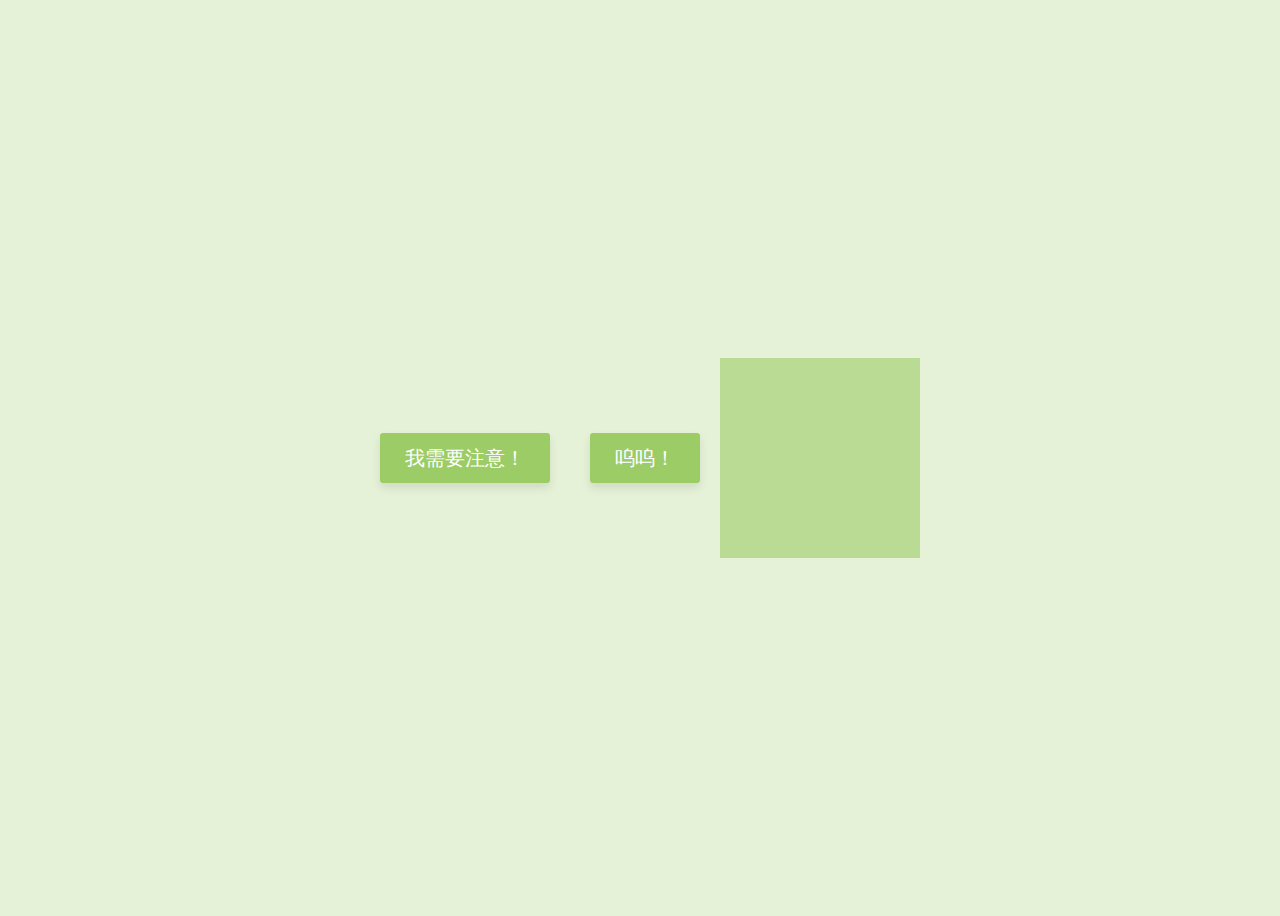
<file: animation-blog/highlight/index.html>
﻿<!DOCTYPE html>
<html lang="en">

<head>
  <meta charset="UTF-8">
  <title>css3高光滑过透明光亮遮罩动画按钮特效</title>

  <link rel="stylesheet" href="./style.css">

</head>

<body>

  <button class="shiny">我需要注意！</button>
  <button class="shinydarken">呜呜！</button>
  <div class="box">
    <div class="light"></div>
  </div>

</body>

</html>
</file>
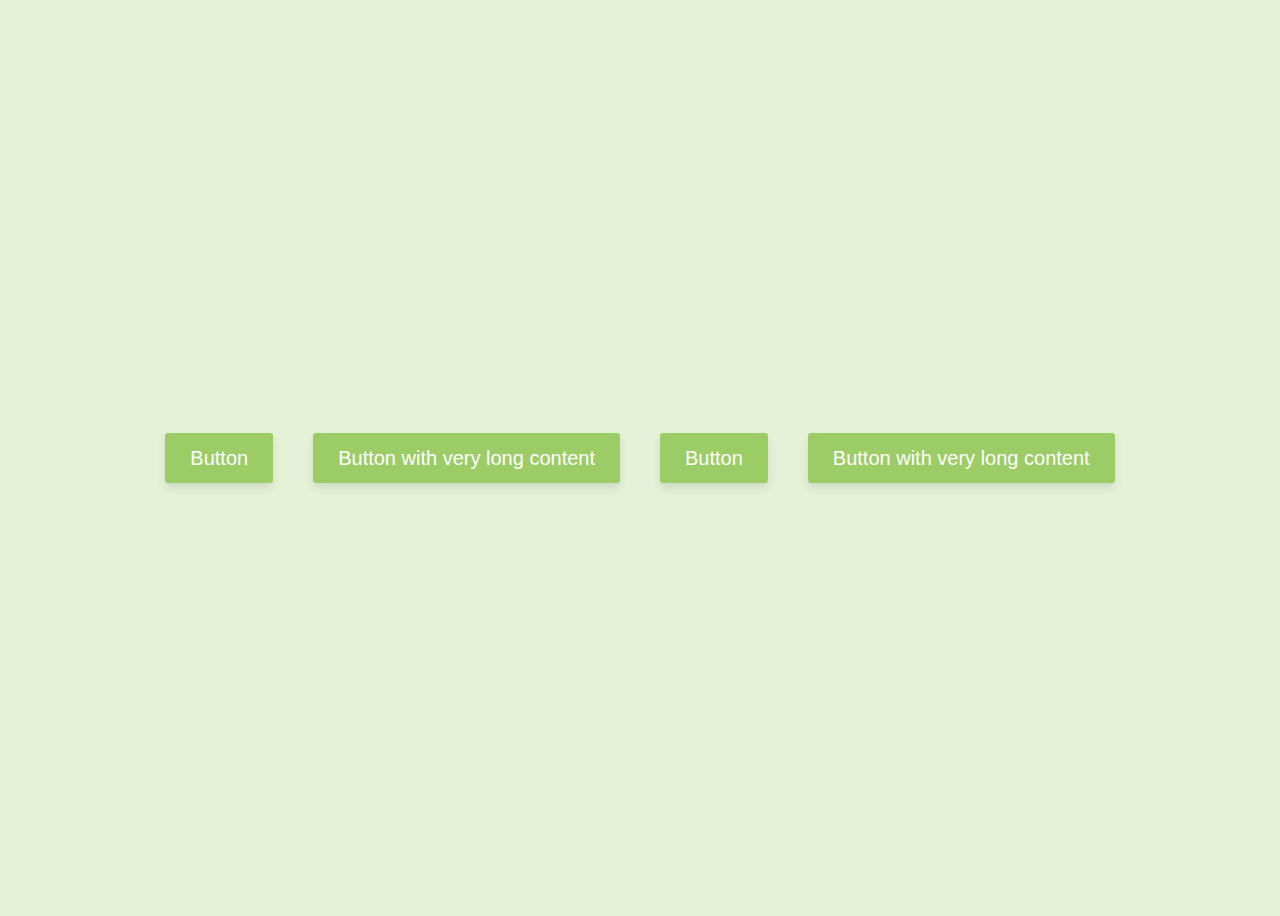
<file: animation-blog/ripple/index.html>
<!DOCTYPE html>
<html lang="en">

<head>
  <meta charset="UTF-8">
  <meta name="viewport" content="width=device-width, initial-scale=1.0">
  <title>按钮点击波纹效果</title>
  <link rel="stylesheet" href="./style.css">
</head>

<body>
  <button class="ripple">Button</button>
  <button class="ripple">Button with very long content</button>
  <button class="darken">Button</button>
  <button class="darken">Button with very long content</button>
</body>

</html>
</file>
<file: animation-blog/highlight/style.css>
body {
  background: #e6f2d8;
  display: -webkit-box;
  display: flex;
  -webkit-box-pack: center;
          justify-content: center;
  -webkit-box-align: center;
          align-items: center;
  height: 100vh;
  font-family: -apple-system,BlinkMacSystemFont,"Segoe UI",Roboto,Oxygen-Sans,Ubuntu,Cantarell,"Helvetica Neue",sans-serif;
}

button {
  display: block;
  position: relative;
  top: 0;
  border: 0;
  cursor: pointer;
  background: #9ccc65;
  color: white;
  border-radius: 3px;
  line-height: 1;
  font-size: 20px;
  padding: 15px 25px;
  outline: 0;
  margin: 20px;
  box-shadow: 0 5px 10px rgba(0, 0, 0, 0.1);
}
button.shiny {
  background: #9ccc65;
  background: linear-gradient(-45deg, #9ccc65 50%, #cde5b2 60%, #9ccc65 70%);
  background-size: 600% 100%;
  -webkit-animation: shine 20s infinite;
          animation: shine 20s infinite;
  -webkit-animation-delay: 0s;
          animation-delay: 0s;
  -webkit-animation-timing-function: linear;
          animation-timing-function: linear;
}
button.shinydarken {
  background: #9ccc65;
  background: linear-gradient(-45deg, #9ccc65 50%, #699833 60%, #9ccc65 70%);
  background-size: 600% 100%;
  -webkit-animation: shine 20s infinite;
          animation: shine 20s infinite;
  -webkit-animation-delay: 0s;
          animation-delay: 0s;
  -webkit-animation-timing-function: linear;
          animation-timing-function: linear;
}
button:active {
  top: 2px;
}
.box {
  width: 200px;
  height: 200px;
  background: #9ccc65;
}
/* linear-gradient 百分比控制渐变宽度 */
.light {
  width: 100%;
  height: 100%;
  background: linear-gradient(45deg, rgba(255,255,255,0.3) 50%, rgba(255,255,255,0.45) 53%, rgba(255,255,255,0.3) 56%);
  background-size: 600% 100%;
  -webkit-animation: shine 20s infinite;
          animation: shine 20s infinite;
  -webkit-animation-delay: 0s;
          animation-delay: 0s;
  -webkit-animation-timing-function: linear;
          animation-timing-function: linear;
}

@-webkit-keyframes shine {
  0% {
    background-position-x: 400%;
  }
  50% {
    background-position-x: 0%;
  }
  100% {
    background-position-x: -400%;
  }
}

@keyframes shine {
  0% {
    background-position-x: 400%;
  }
  50% {
    background-position-x: 0%;
  }
  100% {
    background-position-x: -400%;
  }
}
</file>
<file: animation-blog/ripple/style.css>
body {
  background: #e6f2d8;
  display: -webkit-box;
  display: flex;
  -webkit-box-pack: center;
          justify-content: center;
  -webkit-box-align: center;
          align-items: center;
  height: 100vh;
  font-family: -apple-system,BlinkMacSystemFont,"Segoe UI",Roboto,Oxygen-Sans,Ubuntu,Cantarell,"Helvetica Neue",sans-serif;
}
button {
  display: block;
  position: relative;
  top: 0;
  border: 0;
  cursor: pointer;
  background: #9ccc65;
  color: white;
  border-radius: 3px;
  line-height: 1;
  font-size: 20px;
  padding: 15px 25px;
  outline: 0;
  margin: 20px;
  box-shadow: 0 5px 10px rgba(0, 0, 0, 0.1);
}
.ripple:focus{
  outline: none;
}

.ripple:after {
  content: "";
  display: block;
  position: absolute;
  /* 扩大伪类元素4个方向各10px */
  top: -10px;
  left: -10px;
  right: -10px;
  bottom: -10px;
  pointer-events: none;
  background-color: rgba(0,0,0,0.3);
  background-repeat: no-repeat;
  background-position: 50%;
  opacity: 0;
  transition: all .3s;
}
.ripple:active:after {
  opacity: .3;
  /* 设置初始状态 */
  top: 0;
  left: 0;
  right: 0;
  bottom: 0;
  transition: 0s;
}
.darken {
  position: relative;
  /* 隐藏溢出的径向渐变背景 */
  overflow: hidden;
}

.darken:after {
  content: "";
  display: block;
  position: absolute;
  width: 100%;
  height: 100%;
  top: 0;
  left: 0;
  pointer-events: none;
  /* 设置径向渐变 */
  background-image: radial-gradient(circle, rgba(255,255,255,0.6) 10%, transparent 10.01%);
  background-repeat: no-repeat;
  background-position: 50%;
  transform: scale(10, 10);
  opacity: 0;
  transition: transform .3s, opacity .5s;
}
.darken:active:after {
  transform: scale(0, 0);
  opacity: .3;
  /* 设置初始状态 */
  transition: 0s;
}
</file>
